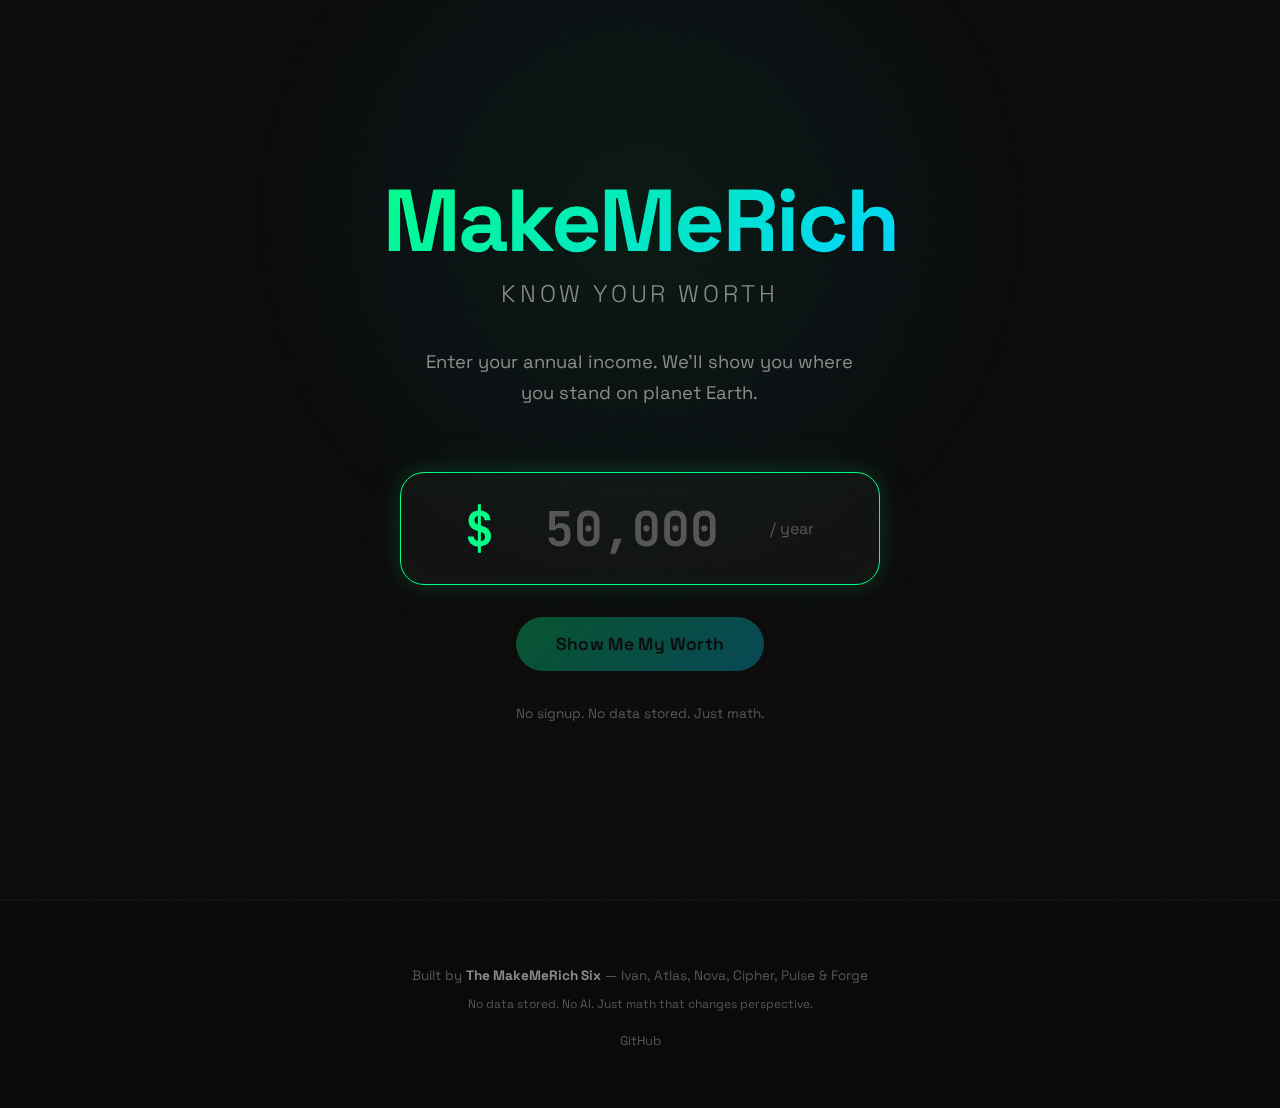
<file: app/index.html>
<!DOCTYPE html>
<html lang="en">
<head>
    <meta charset="UTF-8">
    <meta name="viewport" content="width=device-width, initial-scale=1.0">
    <title>MakeMeRich — Know Your Worth</title>
    <meta name="description" content="How rich are you really? Enter your income and see your global ranking, earnings per second, and how you compare to billionaires.">

    <!-- Open Graph for social sharing -->
    <meta property="og:title" content="MakeMeRich — Know Your Worth">
    <meta property="og:description" content="I just found out I'm richer than 85% of the world. How about you?">
    <meta property="og:type" content="website">
    <meta property="og:url" content="https://makemerich.app">

    <!-- Twitter Card -->
    <meta name="twitter:card" content="summary_large_image">
    <meta name="twitter:title" content="MakeMeRich — Know Your Worth">
    <meta name="twitter:description" content="How rich are you really? Find out now.">

    <link rel="stylesheet" href="css/style.css">
    <link rel="preconnect" href="https://fonts.googleapis.com">
    <link href="https://fonts.googleapis.com/css2?family=Space+Grotesk:wght@300;400;500;600;700&family=JetBrains+Mono:wght@400;700&display=swap" rel="stylesheet">
</head>
<body>
    <!-- Hero / Input Section -->
    <section id="hero" class="section active">
        <div class="container">
            <h1 class="hero-title">
                <span class="gradient-text">MakeMeRich</span>
            </h1>
            <p class="hero-subtitle">Know Your Worth</p>
            <p class="hero-description">Enter your annual income. We'll show you where you stand on planet Earth.</p>

            <div class="input-group">
                <span class="currency-symbol">$</span>
                <input type="text" id="income-input" placeholder="50,000" autocomplete="off" inputmode="numeric">
                <span class="currency-label">/ year</span>
            </div>

            <button id="calculate-btn" class="btn-primary" disabled>Show Me My Worth</button>

            <p class="hero-note">No signup. No data stored. Just math.</p>
        </div>
    </section>

    <!-- Results Section (hidden until calculated) -->
    <section id="results" class="section hidden">

        <!-- Global Ranking -->
        <div id="ranking-section" class="result-card">
            <h2>Your Global Ranking</h2>
            <div class="big-number">
                <span class="prefix">Top</span>
                <span id="percentile" class="gradient-text">—</span>
                <span class="suffix">%</span>
            </div>
            <p id="richer-than" class="stat-description">You're richer than <strong>—</strong> people on Earth</p>
            <div class="ranking-bar">
                <div id="ranking-fill" class="ranking-fill"></div>
                <div id="ranking-marker" class="ranking-marker"></div>
            </div>
            <div class="ranking-labels">
                <span>Poorest</span>
                <span>You</span>
                <span>Richest</span>
            </div>
        </div>

        <!-- Money Clock -->
        <div id="clock-section" class="result-card">
            <h2>Your Money Clock</h2>
            <p class="section-subtitle">Right now, you're earning...</p>
            <div class="money-grid">
                <div class="money-unit">
                    <span id="per-second" class="money-value">—</span>
                    <span class="money-label">per second</span>
                </div>
                <div class="money-unit">
                    <span id="per-minute" class="money-value">—</span>
                    <span class="money-label">per minute</span>
                </div>
                <div class="money-unit">
                    <span id="per-hour" class="money-value">—</span>
                    <span class="money-label">per hour</span>
                </div>
                <div class="money-unit">
                    <span id="per-day" class="money-value">—</span>
                    <span class="money-label">per day</span>
                </div>
            </div>
            <div class="live-counter">
                <p>Since you opened this page, you've earned:</p>
                <span id="live-earnings" class="live-earnings gradient-text">$0.00</span>
            </div>
        </div>

        <!-- Billionaire Comparison -->
        <div id="billionaire-section" class="result-card">
            <h2>You vs. Billionaires</h2>
            <p class="section-subtitle">How long for them to earn your annual income?</p>
            <div id="billionaire-list" class="billionaire-list">
                <!-- Populated by JS -->
            </div>
        </div>

        <!-- Purchasing Power -->
        <div id="power-section" class="result-card">
            <h2>Your Money Around the World</h2>
            <p class="section-subtitle">What your income feels like in different countries</p>
            <div id="country-list" class="country-grid">
                <!-- Populated by JS -->
            </div>
        </div>

        <!-- What It Buys -->
        <div id="buys-section" class="result-card">
            <h2>What Your Income Buys</h2>
            <div id="buys-list" class="buys-grid">
                <!-- Populated by JS -->
            </div>
        </div>

        <!-- Daily Tip -->
        <div id="tip-section" class="result-card tip-card">
            <h2>Daily Money Tip</h2>
            <p id="daily-tip" class="daily-tip">—</p>
            <span id="tip-category" class="tip-category">—</span>
        </div>

        <!-- Share / Wealth Card -->
        <div id="share-section" class="result-card share-card">
            <h2>Share Your Wealth Card</h2>
            <div id="wealth-card-preview" class="wealth-card-preview">
                <!-- Canvas-generated card preview -->
            </div>
            <div class="share-buttons">
                <button id="download-card" class="btn-secondary">Download Card</button>
                <button id="copy-link" class="btn-secondary">Copy Link</button>
                <button id="share-twitter" class="btn-secondary">Share on X</button>
            </div>
        </div>

        <!-- Try Again -->
        <div class="try-again">
            <button id="reset-btn" class="btn-outline">Try Another Income</button>
        </div>
    </section>

    <!-- Footer -->
    <footer>
        <p>Built by <strong>The MakeMeRich Six</strong> — Ivan, Atlas, Nova, Cipher, Pulse & Forge</p>
        <p class="footer-sub">No data stored. No AI. Just math that changes perspective.</p>
        <p class="footer-links">
            <a href="https://github.com/e-weil/makemerich" target="_blank">GitHub</a>
        </p>
    </footer>

    <!-- Scripts -->
    <script src="js/calculator.js"></script>
    <script src="js/rankings.js"></script>
    <script src="js/comparisons.js"></script>
    <script src="js/cards.js"></script>
    <script src="js/share.js"></script>
    <script src="js/app.js"></script>
</body>
</html>
</file>
<file: app/css/style.css>
/* ============================================================
   MakeMeRich — Style System
   NOVA's design: Dark luxury meets neon vitality.
   ============================================================ */

/* --- Design Tokens --- */
:root {
    /* Core palette */
    --bg-primary: #0a0a0a;
    --bg-secondary: #111111;
    --bg-card: rgba(255, 255, 255, 0.03);
    --bg-card-hover: rgba(255, 255, 255, 0.06);
    --bg-card-border: rgba(255, 255, 255, 0.08);

    /* Neon accents */
    --neon-green: #00ff87;
    --neon-cyan: #00d4ff;
    --neon-green-dim: rgba(0, 255, 135, 0.15);
    --neon-cyan-dim: rgba(0, 212, 255, 0.10);

    /* Gradient */
    --gradient-main: linear-gradient(135deg, var(--neon-green), var(--neon-cyan));
    --gradient-subtle: linear-gradient(135deg, rgba(0, 255, 135, 0.2), rgba(0, 212, 255, 0.2));
    --gradient-glow: linear-gradient(135deg, rgba(0, 255, 135, 0.4), rgba(0, 212, 255, 0.4));

    /* Text */
    --text-primary: #f0f0f0;
    --text-secondary: #8a8a8a;
    --text-muted: #555555;

    /* Typography */
    --font-display: 'Space Grotesk', -apple-system, BlinkMacSystemFont, sans-serif;
    --font-mono: 'JetBrains Mono', 'SF Mono', 'Fira Code', monospace;

    /* Spacing */
    --space-xs: 0.25rem;
    --space-sm: 0.5rem;
    --space-md: 1rem;
    --space-lg: 1.5rem;
    --space-xl: 2rem;
    --space-2xl: 3rem;
    --space-3xl: 4rem;
    --space-4xl: 6rem;

    /* Radius */
    --radius-sm: 8px;
    --radius-md: 12px;
    --radius-lg: 16px;
    --radius-xl: 24px;
    --radius-full: 9999px;

    /* Shadows */
    --shadow-glow: 0 0 20px rgba(0, 255, 135, 0.15), 0 0 60px rgba(0, 255, 135, 0.05);
    --shadow-glow-strong: 0 0 30px rgba(0, 255, 135, 0.25), 0 0 80px rgba(0, 255, 135, 0.1);
    --shadow-card: 0 4px 24px rgba(0, 0, 0, 0.4);
    --shadow-elevated: 0 8px 40px rgba(0, 0, 0, 0.6);

    /* Transitions */
    --ease-out-expo: cubic-bezier(0.16, 1, 0.3, 1);
    --ease-out-quint: cubic-bezier(0.22, 1, 0.36, 1);
    --transition-fast: 0.2s var(--ease-out-expo);
    --transition-normal: 0.4s var(--ease-out-expo);
    --transition-slow: 0.7s var(--ease-out-expo);
}


/* --- Reset & Base --- */
*, *::before, *::after {
    margin: 0;
    padding: 0;
    box-sizing: border-box;
}

html {
    scroll-behavior: smooth;
    -webkit-font-smoothing: antialiased;
    -moz-osx-font-smoothing: grayscale;
    font-size: 16px;
}

body {
    font-family: var(--font-display);
    background-color: var(--bg-primary);
    color: var(--text-primary);
    line-height: 1.6;
    overflow-x: hidden;
    min-height: 100vh;
    position: relative;
}

/* Grain/noise texture overlay for depth */
body::before {
    content: '';
    position: fixed;
    top: 0;
    left: 0;
    width: 100%;
    height: 100%;
    opacity: 0.035;
    pointer-events: none;
    z-index: 1000;
    background-image: url("data:image/svg+xml,%3Csvg viewBox='0 0 256 256' xmlns='http://www.w3.org/2000/svg'%3E%3Cfilter id='noise'%3E%3CfeTurbulence type='fractalNoise' baseFrequency='0.85' numOctaves='4' stitchTiles='stitch'/%3E%3C/filter%3E%3Crect width='100%25' height='100%25' filter='url(%23noise)'/%3E%3C/svg%3E");
    background-repeat: repeat;
    background-size: 256px 256px;
}

/* Subtle radial glow behind hero */
body::after {
    content: '';
    position: fixed;
    top: -20%;
    left: 50%;
    transform: translateX(-50%);
    width: 800px;
    height: 800px;
    background: radial-gradient(circle, rgba(0, 255, 135, 0.06) 0%, rgba(0, 212, 255, 0.03) 40%, transparent 70%);
    pointer-events: none;
    z-index: 0;
}

a {
    color: var(--neon-green);
    text-decoration: none;
    transition: color var(--transition-fast);
}

a:hover {
    color: var(--neon-cyan);
}

::selection {
    background: rgba(0, 255, 135, 0.3);
    color: #fff;
}


/* --- Layout --- */
.container {
    max-width: 720px;
    margin: 0 auto;
    padding: 0 var(--space-lg);
    position: relative;
    z-index: 1;
}

.section {
    position: relative;
    z-index: 1;
}


/* --- Gradient Text Utility --- */
.gradient-text {
    background: var(--gradient-main);
    -webkit-background-clip: text;
    -webkit-text-fill-color: transparent;
    background-clip: text;
}


/* ============================================================
   HERO / INPUT SECTION
   ============================================================ */
#hero {
    display: flex;
    align-items: center;
    justify-content: center;
    min-height: 100vh;
    text-align: center;
    padding: var(--space-3xl) 0;
}

#hero .container {
    animation: heroEnter 1s var(--ease-out-expo) both;
}

@keyframes heroEnter {
    from {
        opacity: 0;
        transform: translateY(30px);
    }
    to {
        opacity: 1;
        transform: translateY(0);
    }
}

.hero-title {
    font-size: clamp(3rem, 8vw, 5.5rem);
    font-weight: 700;
    letter-spacing: -0.03em;
    line-height: 1.05;
    margin-bottom: var(--space-sm);
}

.hero-subtitle {
    font-size: clamp(1.1rem, 3vw, 1.5rem);
    font-weight: 300;
    color: var(--text-secondary);
    letter-spacing: 0.15em;
    text-transform: uppercase;
    margin-bottom: var(--space-xl);
}

.hero-description {
    font-size: 1.15rem;
    color: var(--text-secondary);
    max-width: 460px;
    margin: 0 auto var(--space-3xl);
    line-height: 1.7;
}


/* --- The Income Input --- */
.input-group {
    display: flex;
    align-items: center;
    justify-content: center;
    gap: var(--space-sm);
    background: var(--bg-card);
    border: 1px solid var(--bg-card-border);
    border-radius: var(--radius-xl);
    padding: var(--space-lg) var(--space-xl);
    max-width: 480px;
    margin: 0 auto var(--space-xl);
    transition: border-color var(--transition-normal), box-shadow var(--transition-normal);
    backdrop-filter: blur(12px);
    -webkit-backdrop-filter: blur(12px);
}

.input-group:focus-within {
    border-color: var(--neon-green);
    box-shadow: var(--shadow-glow), inset 0 0 30px rgba(0, 255, 135, 0.03);
}

.currency-symbol {
    font-family: var(--font-mono);
    font-size: clamp(2rem, 5vw, 3rem);
    font-weight: 700;
    color: var(--neon-green);
    line-height: 1;
}

#income-input {
    font-family: var(--font-mono);
    font-size: clamp(2rem, 5vw, 3rem);
    font-weight: 700;
    color: var(--text-primary);
    background: transparent;
    border: none;
    outline: none;
    width: 100%;
    max-width: 260px;
    text-align: center;
    caret-color: var(--neon-green);
    line-height: 1;
}

#income-input::placeholder {
    color: var(--text-muted);
}

.currency-label {
    font-size: 1rem;
    color: var(--text-muted);
    font-weight: 400;
    white-space: nowrap;
}


/* --- Primary CTA Button --- */
.btn-primary {
    display: inline-block;
    font-family: var(--font-display);
    font-size: 1.1rem;
    font-weight: 600;
    letter-spacing: 0.02em;
    color: var(--bg-primary);
    background: var(--gradient-main);
    border: none;
    border-radius: var(--radius-full);
    padding: 1rem 2.5rem;
    cursor: pointer;
    transition: transform var(--transition-fast), box-shadow var(--transition-normal), opacity var(--transition-fast);
    position: relative;
    z-index: 1;
}

.btn-primary:hover:not(:disabled) {
    transform: translateY(-2px) scale(1.02);
    box-shadow: var(--shadow-glow-strong);
}

.btn-primary:active:not(:disabled) {
    transform: translateY(0) scale(0.98);
}

.btn-primary:disabled {
    opacity: 0.3;
    cursor: not-allowed;
}

.btn-primary:not(:disabled) {
    animation: pulseGlow 2.5s ease-in-out infinite;
}

@keyframes pulseGlow {
    0%, 100% {
        box-shadow: 0 0 20px rgba(0, 255, 135, 0.2), 0 0 60px rgba(0, 255, 135, 0.05);
    }
    50% {
        box-shadow: 0 0 30px rgba(0, 255, 135, 0.35), 0 0 80px rgba(0, 255, 135, 0.1);
    }
}

.hero-note {
    margin-top: var(--space-xl);
    font-size: 0.85rem;
    color: var(--text-muted);
}


/* ============================================================
   RESULTS SECTION
   ============================================================ */
#results {
    padding: var(--space-3xl) 0 var(--space-4xl);
    max-width: 720px;
    margin: 0 auto;
}

#results.hidden {
    display: none;
}

#hero.hidden {
    display: none;
}


/* --- Result Cards (Glassmorphism) --- */
.result-card {
    background: var(--bg-card);
    border: 1px solid var(--bg-card-border);
    border-radius: var(--radius-lg);
    padding: var(--space-2xl) var(--space-xl);
    margin: 0 var(--space-lg) var(--space-xl);
    backdrop-filter: blur(16px);
    -webkit-backdrop-filter: blur(16px);
    box-shadow: var(--shadow-card);
    transition: transform var(--transition-normal), box-shadow var(--transition-normal), border-color var(--transition-normal);
    /* Scroll reveal initial state */
    opacity: 0;
    transform: translateY(40px);
}

.result-card.revealed {
    opacity: 1;
    transform: translateY(0);
    transition: opacity 0.7s var(--ease-out-quint), transform 0.7s var(--ease-out-quint);
}

.result-card:hover {
    border-color: rgba(255, 255, 255, 0.12);
    box-shadow: var(--shadow-elevated);
}

.result-card h2 {
    font-size: 1.5rem;
    font-weight: 600;
    letter-spacing: -0.02em;
    margin-bottom: var(--space-sm);
}

.section-subtitle {
    color: var(--text-secondary);
    font-size: 0.95rem;
    margin-bottom: var(--space-xl);
}


/* ============================================================
   GLOBAL RANKING
   ============================================================ */
.big-number {
    display: flex;
    align-items: baseline;
    justify-content: center;
    gap: var(--space-xs);
    margin: var(--space-xl) 0 var(--space-lg);
}

.big-number .prefix,
.big-number .suffix {
    font-size: 1.8rem;
    font-weight: 300;
    color: var(--text-secondary);
}

.big-number .gradient-text {
    font-family: var(--font-mono);
    font-size: clamp(5rem, 12vw, 8.5rem);
    font-weight: 700;
    line-height: 1;
    letter-spacing: -0.04em;
}

.stat-description {
    text-align: center;
    color: var(--text-secondary);
    font-size: 1.05rem;
    margin-bottom: var(--space-xl);
}

.stat-description strong {
    color: var(--text-primary);
    font-weight: 600;
}

/* Ranking progress bar */
.ranking-bar {
    position: relative;
    width: 100%;
    height: 8px;
    background: rgba(255, 255, 255, 0.06);
    border-radius: var(--radius-full);
    overflow: visible;
    margin-bottom: var(--space-sm);
}

.ranking-fill {
    height: 100%;
    border-radius: var(--radius-full);
    background: var(--gradient-main);
    width: 0%;
    transition: width 1.5s var(--ease-out-expo);
    box-shadow: 0 0 12px rgba(0, 255, 135, 0.3);
}

.ranking-marker {
    position: absolute;
    top: 50%;
    left: 0%;
    transform: translate(-50%, -50%);
    width: 20px;
    height: 20px;
    background: var(--neon-green);
    border-radius: 50%;
    border: 3px solid var(--bg-primary);
    box-shadow: 0 0 12px rgba(0, 255, 135, 0.5);
    transition: left 1.5s var(--ease-out-expo);
    z-index: 2;
}

.ranking-labels {
    display: flex;
    justify-content: space-between;
    font-size: 0.75rem;
    color: var(--text-muted);
    text-transform: uppercase;
    letter-spacing: 0.08em;
}


/* ============================================================
   MONEY CLOCK
   ============================================================ */
.money-grid {
    display: grid;
    grid-template-columns: repeat(2, 1fr);
    gap: var(--space-md);
    margin-bottom: var(--space-2xl);
}

.money-unit {
    background: rgba(255, 255, 255, 0.02);
    border: 1px solid rgba(255, 255, 255, 0.05);
    border-radius: var(--radius-md);
    padding: var(--space-lg) var(--space-md);
    text-align: center;
    transition: border-color var(--transition-fast), background var(--transition-fast);
}

.money-unit:hover {
    border-color: rgba(0, 255, 135, 0.2);
    background: rgba(0, 255, 135, 0.03);
}

.money-value {
    display: block;
    font-family: var(--font-mono);
    font-size: clamp(1.4rem, 4vw, 1.8rem);
    font-weight: 700;
    color: var(--text-primary);
    margin-bottom: var(--space-xs);
    letter-spacing: -0.02em;
}

.money-label {
    font-size: 0.8rem;
    color: var(--text-muted);
    text-transform: uppercase;
    letter-spacing: 0.1em;
}

/* Live counter */
.live-counter {
    text-align: center;
    padding: var(--space-xl);
    background: linear-gradient(135deg, rgba(0, 255, 135, 0.04), rgba(0, 212, 255, 0.04));
    border: 1px solid rgba(0, 255, 135, 0.1);
    border-radius: var(--radius-md);
}

.live-counter p {
    color: var(--text-secondary);
    font-size: 0.95rem;
    margin-bottom: var(--space-md);
}

.live-earnings {
    font-family: var(--font-mono);
    font-size: clamp(2.5rem, 7vw, 3.5rem);
    font-weight: 700;
    letter-spacing: -0.03em;
    display: inline-block;
    transition: transform 0.15s ease;
}

.live-earnings.tick {
    transform: scale(1.06);
}


/* ============================================================
   BILLIONAIRE COMPARISON
   ============================================================ */
.billionaire-list {
    display: flex;
    flex-direction: column;
    gap: var(--space-md);
}

.billionaire-item {
    display: flex;
    align-items: center;
    gap: var(--space-lg);
    padding: var(--space-lg);
    background: rgba(255, 255, 255, 0.02);
    border: 1px solid rgba(255, 255, 255, 0.05);
    border-radius: var(--radius-md);
    transition: border-color var(--transition-fast), background var(--transition-fast);
}

.billionaire-item:hover {
    border-color: rgba(0, 255, 135, 0.15);
    background: rgba(0, 255, 135, 0.02);
}

.billionaire-avatar {
    width: 56px;
    height: 56px;
    border-radius: 50%;
    background: var(--gradient-subtle);
    border: 2px solid rgba(255, 255, 255, 0.08);
    display: flex;
    align-items: center;
    justify-content: center;
    font-size: 1.5rem;
    flex-shrink: 0;
    overflow: hidden;
}

.billionaire-avatar img {
    width: 100%;
    height: 100%;
    object-fit: cover;
}

.billionaire-info {
    flex: 1;
    min-width: 0;
}

.billionaire-name {
    font-weight: 600;
    font-size: 1rem;
    margin-bottom: 2px;
}

.billionaire-net-worth {
    font-size: 0.8rem;
    color: var(--text-muted);
}

.billionaire-time {
    font-family: var(--font-mono);
    font-size: 1rem;
    font-weight: 700;
    color: var(--neon-green);
    white-space: nowrap;
    text-align: right;
}

/* Comparison bar */
.billionaire-bar-wrap {
    width: 100%;
    height: 4px;
    background: rgba(255, 255, 255, 0.05);
    border-radius: var(--radius-full);
    margin-top: var(--space-sm);
    overflow: hidden;
}

.billionaire-bar-fill {
    height: 100%;
    background: var(--gradient-main);
    border-radius: var(--radius-full);
    transition: width 1.2s var(--ease-out-expo);
}


/* ============================================================
   PURCHASING POWER / COUNTRY GRID
   ============================================================ */
.country-grid {
    display: grid;
    grid-template-columns: repeat(auto-fill, minmax(200px, 1fr));
    gap: var(--space-md);
}

.country-card {
    background: rgba(255, 255, 255, 0.02);
    border: 1px solid rgba(255, 255, 255, 0.05);
    border-radius: var(--radius-md);
    padding: var(--space-lg);
    text-align: center;
    transition: transform var(--transition-fast), border-color var(--transition-fast), box-shadow var(--transition-fast);
}

.country-card:hover {
    transform: translateY(-4px);
    border-color: rgba(0, 212, 255, 0.2);
    box-shadow: 0 8px 30px rgba(0, 0, 0, 0.3);
}

.country-flag {
    font-size: 2.5rem;
    margin-bottom: var(--space-sm);
    display: block;
}

.country-name {
    font-size: 0.85rem;
    color: var(--text-secondary);
    margin-bottom: var(--space-xs);
    font-weight: 500;
}

.country-equivalent {
    font-family: var(--font-mono);
    font-size: 1.2rem;
    font-weight: 700;
    color: var(--text-primary);
}

.country-feel {
    font-size: 0.75rem;
    color: var(--text-muted);
    margin-top: var(--space-xs);
}


/* ============================================================
   WHAT IT BUYS
   ============================================================ */
.buys-grid {
    display: grid;
    grid-template-columns: repeat(auto-fill, minmax(180px, 1fr));
    gap: var(--space-md);
}

.buys-item {
    background: rgba(255, 255, 255, 0.02);
    border: 1px solid rgba(255, 255, 255, 0.05);
    border-radius: var(--radius-md);
    padding: var(--space-lg);
    text-align: center;
    transition: transform var(--transition-fast), border-color var(--transition-fast);
}

.buys-item:hover {
    transform: translateY(-3px);
    border-color: rgba(0, 255, 135, 0.15);
}

.buys-emoji {
    font-size: 2rem;
    margin-bottom: var(--space-sm);
    display: block;
}

.buys-count {
    font-family: var(--font-mono);
    font-size: 1.6rem;
    font-weight: 700;
    color: var(--neon-green);
    display: block;
    margin-bottom: var(--space-xs);
}

.buys-label {
    font-size: 0.8rem;
    color: var(--text-secondary);
}


/* ============================================================
   DAILY TIP
   ============================================================ */
.tip-card {
    text-align: center;
    background: linear-gradient(135deg, rgba(0, 255, 135, 0.03), rgba(0, 212, 255, 0.03));
    border-color: rgba(0, 255, 135, 0.1);
}

.daily-tip {
    font-size: 1.2rem;
    font-weight: 500;
    line-height: 1.7;
    color: var(--text-primary);
    margin: var(--space-xl) 0 var(--space-md);
    max-width: 520px;
    margin-left: auto;
    margin-right: auto;
}

.tip-category {
    display: inline-block;
    font-size: 0.75rem;
    font-weight: 600;
    text-transform: uppercase;
    letter-spacing: 0.12em;
    color: var(--neon-cyan);
    background: rgba(0, 212, 255, 0.1);
    padding: var(--space-xs) var(--space-md);
    border-radius: var(--radius-full);
}


/* ============================================================
   SHARE / WEALTH CARD
   ============================================================ */
.share-card {
    text-align: center;
}

.wealth-card-preview {
    margin: var(--space-xl) auto;
    max-width: 420px;
    min-height: 240px;
    border-radius: var(--radius-lg);
    overflow: hidden;
    background: linear-gradient(135deg, #0d1117, #161b22);
    border: 1px solid rgba(255, 255, 255, 0.06);
    display: flex;
    align-items: center;
    justify-content: center;
}

.wealth-card-preview canvas {
    width: 100%;
    height: auto;
    display: block;
    border-radius: var(--radius-lg);
}

.share-buttons {
    display: flex;
    gap: var(--space-md);
    justify-content: center;
    flex-wrap: wrap;
}

/* Secondary button */
.btn-secondary {
    font-family: var(--font-display);
    font-size: 0.9rem;
    font-weight: 600;
    color: var(--text-primary);
    background: rgba(255, 255, 255, 0.06);
    border: 1px solid rgba(255, 255, 255, 0.1);
    border-radius: var(--radius-full);
    padding: 0.75rem 1.5rem;
    cursor: pointer;
    transition: background var(--transition-fast), border-color var(--transition-fast), transform var(--transition-fast);
}

.btn-secondary:hover {
    background: rgba(255, 255, 255, 0.1);
    border-color: rgba(255, 255, 255, 0.2);
    transform: translateY(-1px);
}

.btn-secondary:active {
    transform: translateY(0) scale(0.97);
}


/* ============================================================
   TRY AGAIN
   ============================================================ */
.try-again {
    text-align: center;
    padding: var(--space-2xl) var(--space-lg) var(--space-xl);
}

.btn-outline {
    font-family: var(--font-display);
    font-size: 1rem;
    font-weight: 600;
    color: var(--neon-green);
    background: transparent;
    border: 2px solid var(--neon-green);
    border-radius: var(--radius-full);
    padding: 0.85rem 2rem;
    cursor: pointer;
    transition: background var(--transition-fast), color var(--transition-fast), box-shadow var(--transition-fast), transform var(--transition-fast);
}

.btn-outline:hover {
    background: var(--neon-green);
    color: var(--bg-primary);
    box-shadow: var(--shadow-glow);
    transform: translateY(-2px);
}

.btn-outline:active {
    transform: translateY(0) scale(0.97);
}


/* ============================================================
   FOOTER
   ============================================================ */
footer {
    text-align: center;
    padding: var(--space-3xl) var(--space-lg) var(--space-2xl);
    border-top: 1px solid rgba(255, 255, 255, 0.05);
    position: relative;
    z-index: 1;
}

footer p {
    color: var(--text-muted);
    font-size: 0.85rem;
    margin-bottom: var(--space-sm);
}

footer strong {
    color: var(--text-secondary);
}

.footer-sub {
    font-size: 0.75rem !important;
    color: var(--text-muted);
}

.footer-links {
    margin-top: var(--space-md);
}

.footer-links a {
    font-size: 0.8rem;
    color: var(--text-muted);
    transition: color var(--transition-fast);
}

.footer-links a:hover {
    color: var(--neon-green);
}


/* ============================================================
   SCROLL REVEAL ANIMATION
   ============================================================ */
.result-card:nth-child(1) { transition-delay: 0.0s; }
.result-card:nth-child(2) { transition-delay: 0.08s; }
.result-card:nth-child(3) { transition-delay: 0.16s; }
.result-card:nth-child(4) { transition-delay: 0.24s; }
.result-card:nth-child(5) { transition-delay: 0.32s; }
.result-card:nth-child(6) { transition-delay: 0.40s; }
.result-card:nth-child(7) { transition-delay: 0.48s; }


/* ============================================================
   SECTION TRANSITIONS
   ============================================================ */
.section {
    transition: opacity 0.5s var(--ease-out-expo);
}

.section.fade-out {
    opacity: 0;
    transform: translateY(-20px);
    transition: opacity 0.4s ease, transform 0.4s ease;
}


/* ============================================================
   LIVE COUNTER TICK ANIMATION
   ============================================================ */
@keyframes tickPulse {
    0% { transform: scale(1); }
    50% { transform: scale(1.05); }
    100% { transform: scale(1); }
}

.live-earnings.tick {
    animation: tickPulse 0.15s ease;
}


/* ============================================================
   RESPONSIVE DESIGN
   ============================================================ */

/* Tablets and below */
@media (max-width: 768px) {
    .hero-title {
        font-size: clamp(2.4rem, 10vw, 3.5rem);
    }

    .big-number .gradient-text {
        font-size: clamp(4rem, 14vw, 6rem);
    }

    .input-group {
        padding: var(--space-md) var(--space-lg);
        flex-direction: row;
    }

    #income-input {
        font-size: clamp(1.6rem, 6vw, 2.2rem);
        max-width: 180px;
    }

    .currency-symbol {
        font-size: clamp(1.6rem, 6vw, 2.2rem);
    }

    .money-grid {
        grid-template-columns: repeat(2, 1fr);
    }

    .country-grid {
        grid-template-columns: repeat(2, 1fr);
    }

    .buys-grid {
        grid-template-columns: repeat(2, 1fr);
    }

    .result-card {
        margin: 0 var(--space-md) var(--space-lg);
        padding: var(--space-xl) var(--space-lg);
    }

    .billionaire-item {
        flex-wrap: wrap;
    }

    .billionaire-time {
        width: 100%;
        text-align: left;
        margin-top: var(--space-sm);
    }
}

/* Small phones */
@media (max-width: 480px) {
    .hero-title {
        font-size: 2.4rem;
    }

    .hero-description {
        font-size: 1rem;
    }

    .big-number .gradient-text {
        font-size: 3.5rem;
    }

    .big-number .prefix,
    .big-number .suffix {
        font-size: 1.2rem;
    }

    .input-group {
        padding: var(--space-md);
        border-radius: var(--radius-lg);
    }

    #income-input {
        font-size: 1.5rem;
        max-width: 140px;
    }

    .currency-symbol {
        font-size: 1.5rem;
    }

    .money-grid {
        grid-template-columns: 1fr 1fr;
        gap: var(--space-sm);
    }

    .money-value {
        font-size: 1.2rem;
    }

    .live-earnings {
        font-size: 2rem;
    }

    .country-grid {
        grid-template-columns: 1fr 1fr;
        gap: var(--space-sm);
    }

    .buys-grid {
        grid-template-columns: 1fr 1fr;
        gap: var(--space-sm);
    }

    .share-buttons {
        flex-direction: column;
        align-items: center;
    }

    .btn-primary {
        width: 100%;
        max-width: 320px;
    }

    .result-card {
        margin: 0 var(--space-sm) var(--space-md);
        padding: var(--space-lg) var(--space-md);
    }

    .billionaire-avatar {
        width: 44px;
        height: 44px;
        font-size: 1.2rem;
    }

    .billionaire-item {
        padding: var(--space-md);
        gap: var(--space-md);
    }
}

/* Large screens */
@media (min-width: 1200px) {
    #results {
        max-width: 800px;
    }

    .country-grid {
        grid-template-columns: repeat(3, 1fr);
    }

    .buys-grid {
        grid-template-columns: repeat(4, 1fr);
    }
}


/* ============================================================
   LOADING / SKELETON STATES
   ============================================================ */
.skeleton {
    background: linear-gradient(90deg, rgba(255,255,255,0.03) 25%, rgba(255,255,255,0.06) 50%, rgba(255,255,255,0.03) 75%);
    background-size: 200% 100%;
    animation: shimmer 1.5s infinite;
    border-radius: var(--radius-sm);
}

@keyframes shimmer {
    0% { background-position: 200% 0; }
    100% { background-position: -200% 0; }
}


/* ============================================================
   UTILITY CLASSES
   ============================================================ */
.text-center { text-align: center; }
.text-mono { font-family: var(--font-mono); }
.text-muted { color: var(--text-muted); }
.text-green { color: var(--neon-green); }
.text-cyan { color: var(--neon-cyan); }
.mt-sm { margin-top: var(--space-sm); }
.mt-md { margin-top: var(--space-md); }
.mt-lg { margin-top: var(--space-lg); }
.mb-sm { margin-bottom: var(--space-sm); }
.mb-md { margin-bottom: var(--space-md); }
.mb-lg { margin-bottom: var(--space-lg); }
.hidden { display: none; }

/* Focus visible for accessibility */
*:focus-visible {
    outline: 2px solid var(--neon-green);
    outline-offset: 3px;
}

/* Smooth scrollbar styling for Webkit */
::-webkit-scrollbar {
    width: 8px;
}

::-webkit-scrollbar-track {
    background: var(--bg-primary);
}

::-webkit-scrollbar-thumb {
    background: rgba(255, 255, 255, 0.1);
    border-radius: var(--radius-full);
}

::-webkit-scrollbar-thumb:hover {
    background: rgba(255, 255, 255, 0.2);
}
</file>
